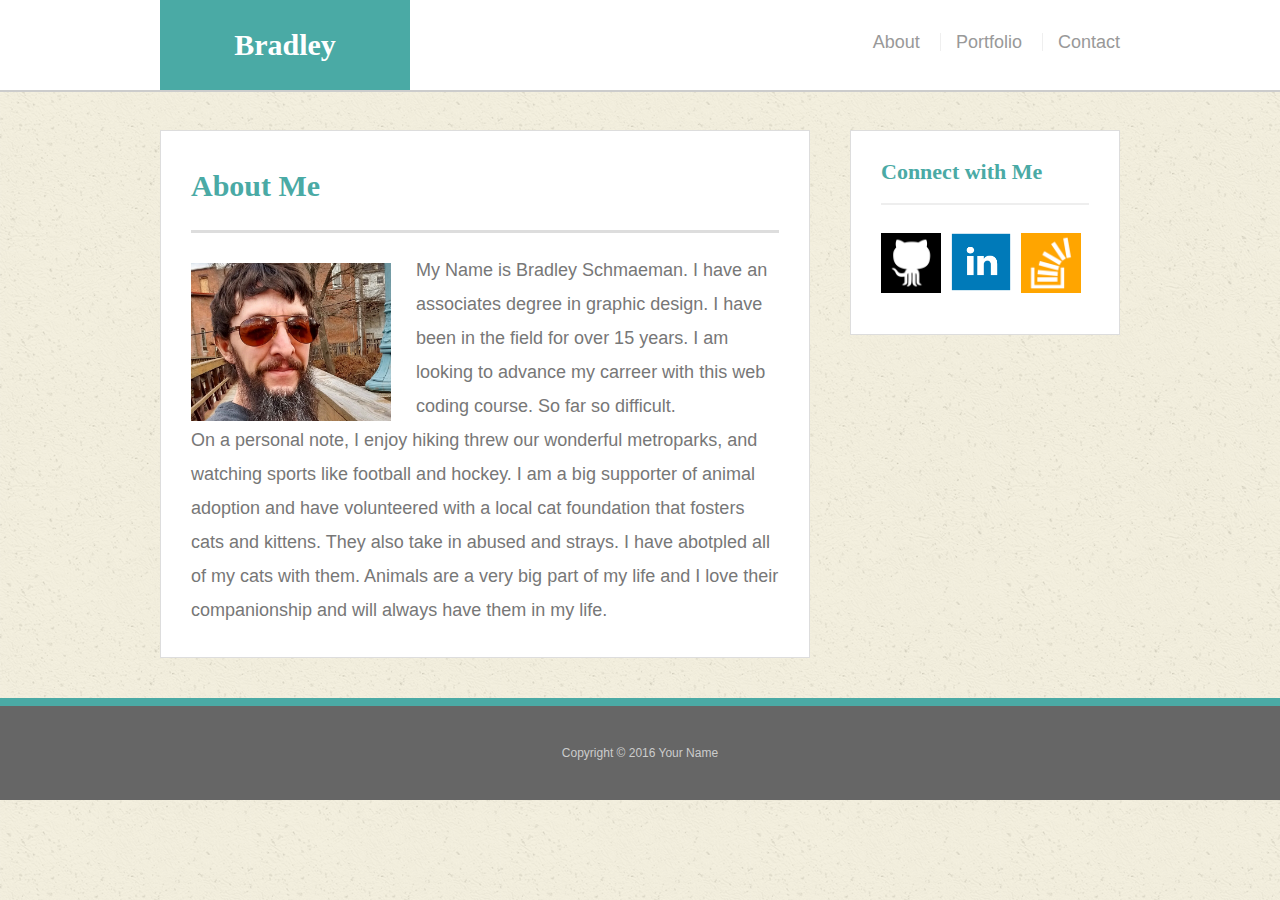
<file: index.html>
<!doctype html>
<html lang="en-us">
<head>
  <meta name="viewport" content="width=device-width, initial-scale=1">
  <title>About | Bradley</title>
  <link rel="stylesheet" type="text/css" href="assets/css/reset.css">
  <link rel="stylesheet" type="text/css" href="assets/css/style.css">
</head>
<body>
  <header id="masthead">
    <div class="container">
      <a href="index.html" id="logo">Bradley</a>
      <nav>
        <a href="index.html">About</a>
        <a href="portfolio.html">Portfolio</a>
        <a href="contact.html">Contact</a>
      </nav>
    </div>
  </header>
  <div id="main-container" class="container">
    <section class="main-section">
      <h1>About Me</h1>
      <img src="assets/images/IMG_20160131_115725602_HDR-3.jpg" class="auth-image" alt="Your Name">
      <p>
        My Name is Bradley Schmaeman. I have an associates degree in graphic design. I have been in the field for over 15 years. I am looking to advance my carreer with this web coding course. So far so difficult.<br>
        On a personal note, I enjoy hiking threw our wonderful metroparks, and watching sports like football and hockey. I am a big supporter of animal adoption and have volunteered with a local cat foundation that fosters cats and kittens. They also take in abused and strays. I have abotpled all of my cats with them. Animals are a very big part of my life and I love their companionship and will always have them in my life.
      </p>
    </section>
    <section class="sidebar">
      <div id="connect">
        <h2>Connect with Me</h2>
        <a href="https://github.com/"><img src="assets/images/if_github_401441.png" class="github" alt="GitHub" /></a>
        <a href="https://www.linkedin.com"><img src="assets/images/if_linkedin_square_color_107091.png" class="linkedin" alt="LinkedIn" /></a>
        <a href="https://stackoverflow.com"><img src="assets/images/if_stackoverflow_273179.png" class="stack" alt="Stack Overflow"/></a>
      </div>
    </section>
  </div>
  <footer>
    <div class="container">
      Copyright &copy; 2016 Your Name
    </div>
  </footer>
</body>
</html>
</file>
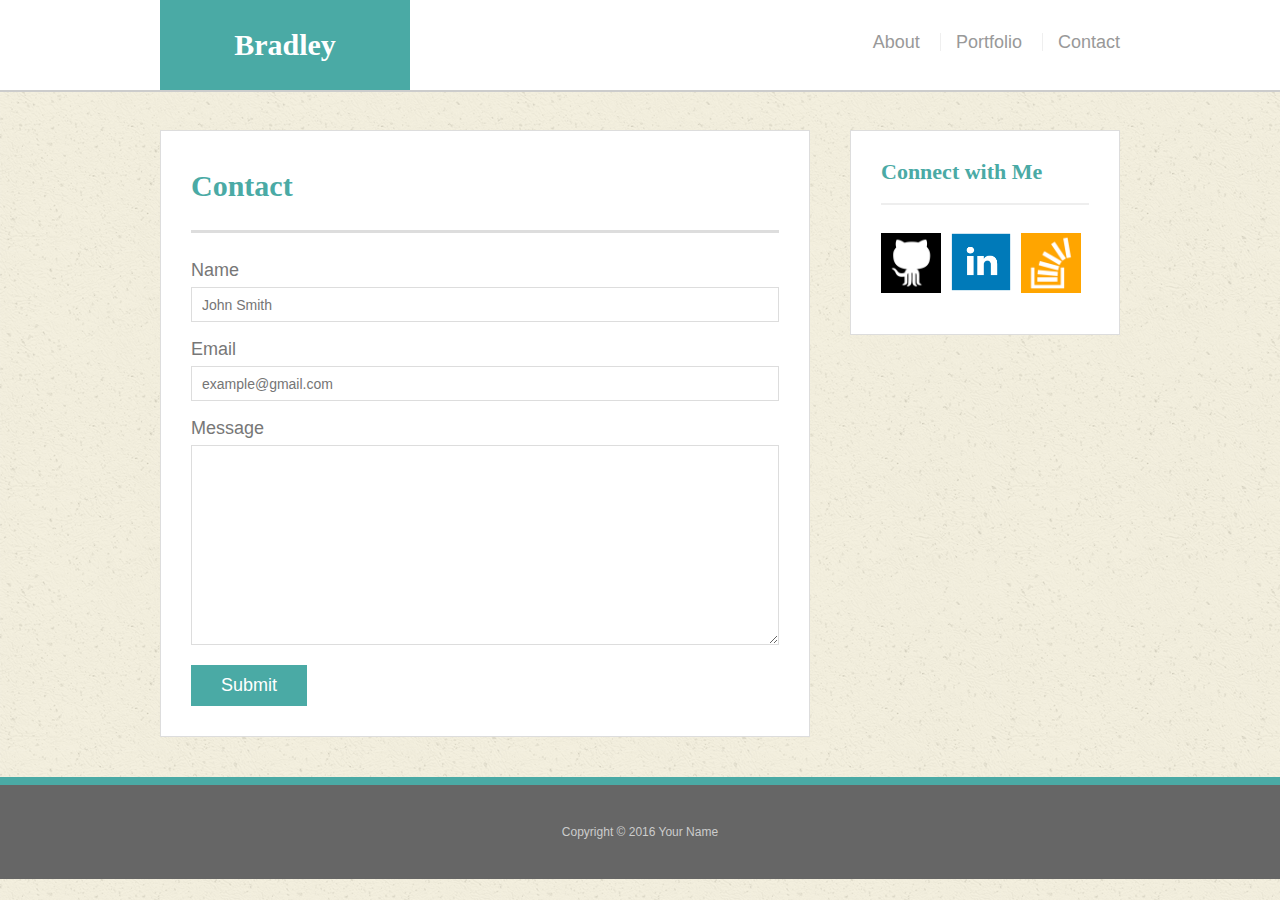
<file: contact.html>
<!doctype html>
<html lang="en-us">
<head>
  <meta name="viewport" content="width=device-width, initial-scale=1">
  <title>Contact | Your Name</title>
  <link rel="stylesheet" type="text/css" href="assets/css/reset.css">
  <link rel="stylesheet" type="text/css" href="assets/css/style.css">
</head>
<body>
  <header id="masthead">
    <div class="container">
      <a href="index.html" id="logo">Bradley</a>
      <nav>
        <a href="index.html">About</a>
        <a href="portfolio.html">Portfolio</a>
        <a href="contact.html">Contact</a>
      </nav>
    </div>
  </header>
  <div id="main-container" class="container">
    <section class="main-section">
      <h1>Contact</h1>
      <form id="contact-form">
        <ul>
          <li>
            <label for="name">Name</label>
            <input type="text" id="name" name="name" placeholder="John Smith" required="required">
          </li>
          <li>
            <label for="email">Email</label>
            <input type="email" id="email" name="email" placeholder="example@gmail.com" required="required">
          </li>
          <li>
            <label for="message">Message</label>
            <textarea id="message" name="message" required="required"></textarea>
          </li>
        </ul>
        <input type="submit">
      </form>
    </section>
    <section class="sidebar">
      <div id="connect">
        <h2>Connect with Me</h2>
        <a href="https://github.com/"><img src="assets/images/if_github_401441.png" class="github" alt="GitHub" /></a>
        <a href="https://www.linkedin.com"><img src="assets/images/if_linkedin_square_color_107091.png" class="linkedin" alt="LinkedIn" /></a>
        <a href="https://stackoverflow.com"><img src="assets/images/if_stackoverflow_273179.png" class="stack" alt="Stack Overflow"/></a>
      </div>
    </section>
  </div>
  <footer>
    <div class="container">
      Copyright &copy; 2016 Your Name
    </div>
  </footer>
</body>
</html>
</file>
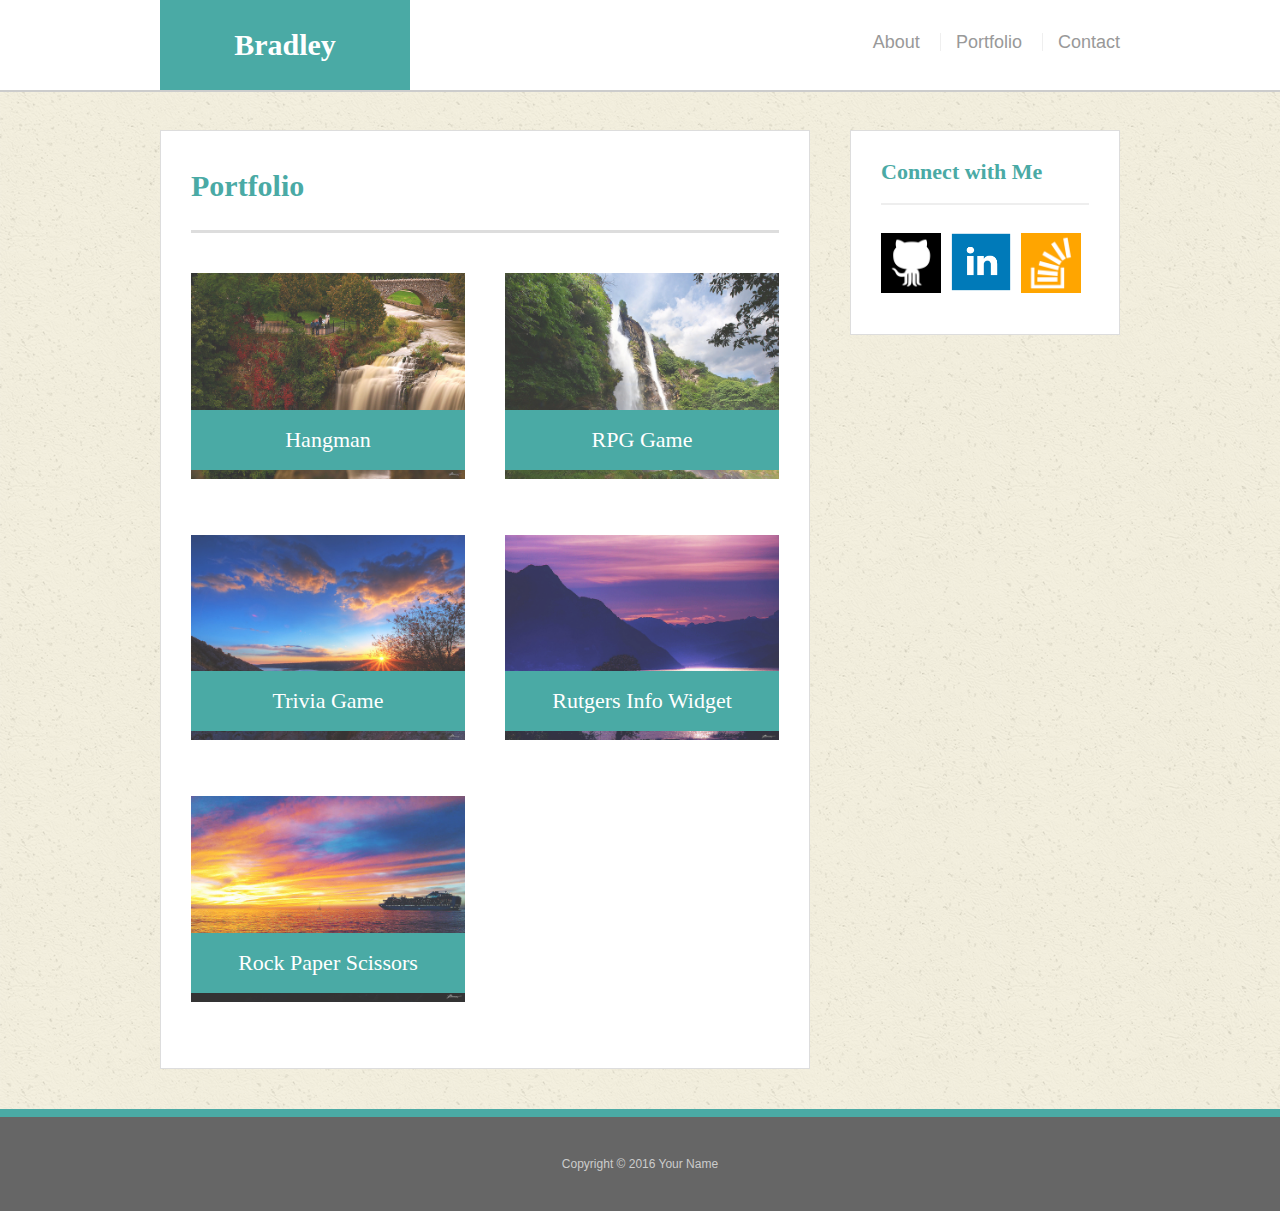
<file: portfolio.html>
<!doctype html>
<html lang="en-us">
<head>
  <meta name="viewport" content="width=device-width, initial-scale=1">
  <title>Portfolio | Your Name</title>
  <link rel="stylesheet" type="text/css" href="assets/css/reset.css">
  <link rel="stylesheet" type="text/css" href="assets/css/style.css">
</head>
<body>
  <header id="masthead">
    <div class="container">
      <a href="index.html" id="logo">Bradley</a>
      <nav>
        <a href="index.html">About</a>
        <a href="portfolio.html">Portfolio</a>
        <a href="contact.html">Contact</a>
      </nav>
    </div>
  </header>
  <div id="main-container" class="container">
    <section class="main-section">
      <h1>Portfolio</h1>
      <div class="work">
        <img src="assets/images/10375867015_f285fbed94_z.jpg" alt="hangman">
        <h3>Hangman</h3>
      </div>
      <div class="work">
        <img src="assets/images/14133714850_88fc3c5659_z.jpg" alt="RPG Game">
        <h3>RPG Game</h3>
      </div>
      <div class="work">
        <img src="assets/images/14316682471_e3929c469d_z.jpg" alt="Trivia Game">
        <h3>Trivia Game</h3>
      </div>
      <div class="work">
        <img src="assets/images/14298410871_860144d1c3_z.jpg" alt="Rutgers Info Widget">
        <h3>Rutgers Info Widget</h3>
      </div>
      <div class="work">
        <img src="assets/images/15365825784_5e6de4664a_z.jpg" alt="Rock Paper Scissors">
        <h3>Rock Paper Scissors</h3>
      </div>
    </section>
    <section class="sidebar">
      <div id="connect">
        <h2>Connect with Me</h2>
        <a href="https://github.com/"><img src="assets/images/if_github_401441.png" class="github" alt="GitHub" /></a>
        <a href="https://www.linkedin.com"><img src="assets/images/if_linkedin_square_color_107091.png" class="linkedin" alt="LinkedIn" /></a>
        <a href="https://stackoverflow.com"><img src="assets/images/if_stackoverflow_273179.png" class="stack" alt="Stack Overflow"/></a>
      </div>
    </section>
  </div>
  <footer>
    <div class="container">
      Copyright &copy; 2016 Your Name
    </div>
  </footer>
</body>
</html>
</file>
<file: assets/css/style.css>
body {
  font-family: Arial, "Helvetica Neue", Helvetica, sans-serif;
  font-size: 18px;
  line-height: 34px;
  color: #777;
  background-image: url(..//images/ricepaper_v3.png);
}

* {
  box-sizing: border-box;
}
/* general */
.container {
  width: 100%;
  max-width: 960px;
  margin: 0 auto;
  clear: both;
}
h1,
h2,
h3,
p {
  margin-bottom: 20px;
}
p:last-child {
  margin-bottom: 0;
}
h1,
h2,
h3 {
  font-family: Georgia, Times, "Times New Roman", serif;
  font-weight: 700;
  color: #4aaaa5;
}
h1 {
  padding-bottom: 20px;
  font-size: 30px;
  line-height: 49px;
  border-bottom: 3px solid #ddd;
}
h2,
h3 {
  font-size: 22px;
}
/* header */
#masthead {
  position: fixed;
  z-index: 99;
  width: 100%;
  margin: 0 0 30px;
  overflow: auto;
  color: #fff;
  background: #fff;
  border-bottom: 2px solid #ccc;
}
#logo {
  float: left;
  width: 250px;
  height: 90px;
  font-family: Georgia, Times, "Times New Roman", serif;
  font-size: 30px;
  font-weight: 700;
  line-height: 90px;
  color: #fff;
  text-align: center;
  text-decoration: none;
  background: #4aaaa5;
}
nav {
  float: right;
  margin-top: 25px;
}
nav a {
  display: inline-block;
  padding-left: 15px;
  margin-left: 15px;
  line-height: 18px;
  color: #999;
  text-decoration: none;
  border-left: 1px solid #efefef;
}
nav a:first-child {
  border-left: 0 none;
}
/* footer */
footer {
  padding: 30px 0;
  clear: both;
  font-size: 12px;
  color: #fff;
  color: #ccc;
  text-align: center;
  background: #666;
  border-top: 8px solid #4aaaa5;
}
/* sidebar */
.sidebar {
  float: right;
  width: 100%;
  max-width: 270px;
  padding: 30px;
  margin-bottom: 20px;
  background: #fff;
  border: 1px solid #ddd;
}

h3,
.sidebar h2 {
  padding-bottom: 20px;
  margin-bottom: 15px;
  line-height: 22px;
  border-bottom: 2px solid #eee;
}

.github {
  width: 60px;
  height: 60px;
  margin-right: 3px;
}

.linkedin {
  width: 65px;
  height: 63px;
  margin-top: 10px;
  margin-right: 2px;
}

.stack {
  width: 60px;
  height: 60px;
  margin-right: 2px;
}

/* main */
#main-container {
  padding-top: 130px;
}
.main-section {
  float: left;
  width: 100%;
  max-width: 650px;
  padding: 30px;
  margin: 0 0 40px;
  background: #fff;
  border: 1px solid #ddd;
}
/* portfolio page */
.work {
  position: relative;
  float: left;
  width: 274px;
  margin: 20px 0 25px;
  overflow: auto;
}
.work:nth-child(even) {
  margin-right: 40px;
}
.work img {
  width: 100%;
  border: 0 none;
  opacity: 0.8;
}
.work h3 {
  position: absolute;
  bottom: 20px;
  width: 100%;
  padding: 15px;
  margin-bottom: 0;
  font-weight: 300;
  line-height: 30px;
  color: #fff;
  text-align: center;
  background: #4aaaa5;
  border-bottom: 0;
}
.auth-image {
  float: left;
  width: 200px;
  height: auto;
  margin-top: 10px;
  margin-right: 25px;
}
/* contact page */
#contact-form ul {
  margin-bottom: 20px;
}
#contact-form li {
  margin-bottom: 10px;
}
label,
input[type=text],
input[type=email],
textarea {
  display: block;
  width: 100%;
}
input[type=text],
input[type=email],
textarea {
  height: 35px;
  padding: 0 10px;
  font-size: 14px;
  border: 1px solid #ddd;
}
textarea {
  height: 200px;
}
input[type=submit] {
  padding: 10px 30px;
  font-size: 18px;
  color: #fff;
  cursor: pointer;
  background: #4aaaa5;
  border: 0 none;
}

@media screen and (max-width: 980px) {
  body {
    background-image: none;
    background-color: #0066ff;
}


@media screen and (max-width: 768px) {
  body {
    background-image: none;
    background-color: #009900;
  }


@media screen and (max-width: 640px) {
  body {
    background-image: none;
    background-color: #ff0000;
  }

  #masthead {
    position: static;
  }
</file>
